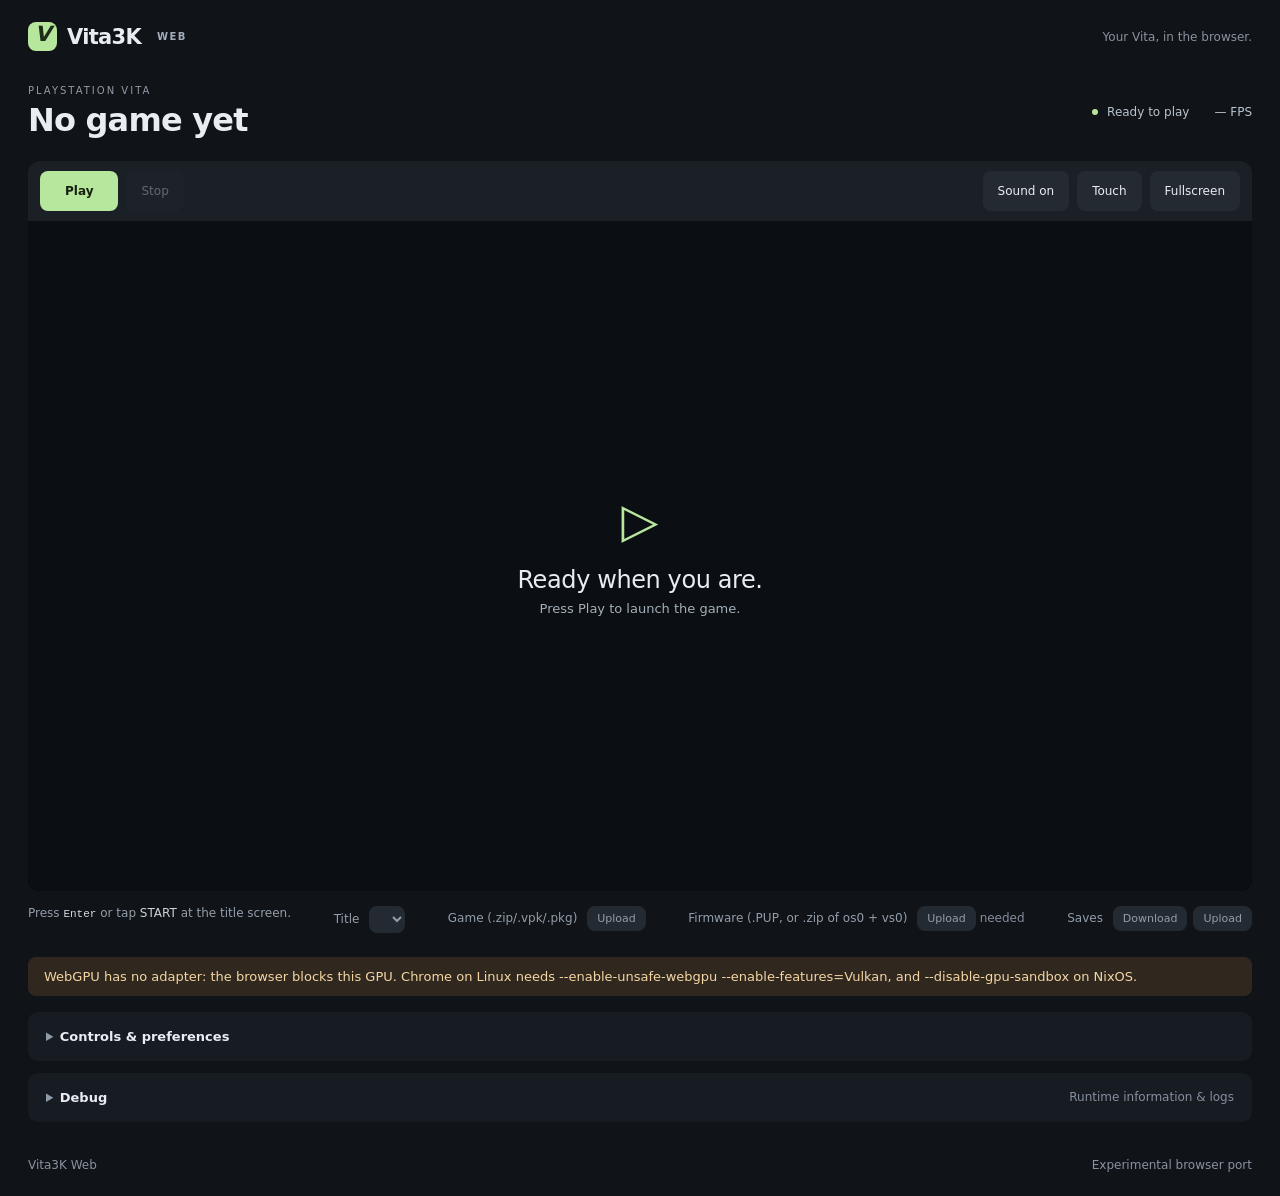
<file: player.html>
<!doctype html>
<html lang="en">
<head>
  <meta charset="utf-8">
  <meta name="viewport" content="width=device-width, initial-scale=1, viewport-fit=cover">
  <meta name="theme-color" content="#101318">
  <title>Vita3K Web — Player</title>
  <link rel="stylesheet" href="./player.css">
  <script src="./coi.js"></script>
</head>
<body>
  <header class="site-header">
    <a class="brand" href="./" aria-label="Vita3K Web home"><span class="brand-mark">V</span> Vita3K <span class="brand-web">WEB</span></a>
    <span class="header-note">Your Vita, in the browser.</span>
  </header>
  <main>
    <div class="game-heading">
      <div><p class="eyebrow">PLAYSTATION VITA</p><h1 id="game-title">Limbo</h1></div>
      <div class="session-status"><span class="status-dot"></span><span id="status" role="status">Ready to play</span><span id="fps">— FPS</span></div>
    </div>
    <section id="player-shell" aria-label="Game player">
      <div class="toolbar" aria-label="Player controls">
        <div class="toolbar-group">
          <button id="run" class="primary" disabled>Play</button>
          <button id="stop" disabled>Stop</button>
        </div>
        <div class="toolbar-group">
          <button id="mute" aria-pressed="false" aria-label="Mute sound">Sound on</button>
          <button id="touch-toggle" aria-pressed="false" aria-controls="touch-controls">Touch</button>
          <button id="fullscreen" aria-label="Enter fullscreen">Fullscreen</button>
        </div>
      </div>
      <div id="display" tabindex="-1" aria-label="Vita game screen">
        <canvas id="gpu-screen" width="960" height="544" aria-label="Game video"></canvas>
        <canvas id="screen" width="960" height="544" hidden aria-label="Game video"></canvas>
        <div id="welcome"><span class="welcome-symbol">▷</span><h2>Ready when you are.</h2><p>Press Play to launch the game.</p>
          <div id="launch-status" hidden>
            <p id="launch-phase"></p>
            <div id="launch-bar" hidden><span id="launch-fill"></span></div>
            <p id="launch-detail"></p>
          </div>
        </div>
        <div id="touch-controls" hidden aria-label="Vita touch controller">
          <button class="pad-button shoulder shoulder-left" data-button="l" aria-label="L shoulder">L</button>
          <button class="pad-button shoulder shoulder-right" data-button="r" aria-label="R shoulder">R</button>
          <div class="dpad" data-dpad aria-label="Directional pad">
            <button class="pad-button north" data-direction="up" aria-label="D-pad up">▲</button>
            <button class="pad-button west" data-direction="left" aria-label="D-pad left">◀</button>
            <button class="pad-button east" data-direction="right" aria-label="D-pad right">▶</button>
            <button class="pad-button south" data-direction="down" aria-label="D-pad down">▼</button>
          </div>
          <div class="face-buttons">
            <button class="pad-button north triangle" data-button="triangle" aria-label="Triangle">△</button>
            <button class="pad-button west square" data-button="square" aria-label="Square">□</button>
            <button class="pad-button east circle" data-button="circle" aria-label="Circle">○</button>
            <button class="pad-button south cross" data-button="cross" aria-label="Cross">×</button>
          </div>
          <div class="stick stick-left" data-stick="0" role="group" aria-label="Left analog stick"><span class="stick-thumb">L</span></div>
          <div class="stick stick-right" data-stick="2" role="group" aria-label="Right analog stick"><span class="stick-thumb">R</span></div>
          <div class="system-buttons">
            <button class="pad-button" data-button="select" aria-label="Select">SELECT</button>
            <button class="pad-button" data-button="start" aria-label="Start">START</button>
          </div>
        </div>
        <div id="dialog" role="dialog" aria-modal="true" aria-labelledby="dialog-message" hidden>
          <p id="dialog-message"></p><progress id="dialog-progress" max="100" hidden></progress>
          <div id="dialog-buttons"></div><small id="dialog-hint"></small>
        </div>
        <form id="ime" role="dialog" aria-modal="true" aria-label="Game keyboard" hidden>
          <input id="ime-text" aria-label="Game text input" autocomplete="off" spellcheck="false">
          <button id="ime-enter" type="submit">Enter</button><button id="ime-close" type="button">Close</button>
          <small id="ime-hint">Enter to confirm · Esc to close</small>
        </form>
      </div>
      <p id="player-notice" role="status" hidden></p>
    </section>
    <div class="below-player"><p class="play-hint">Press <kbd>Enter</kbd> or tap <strong>START</strong> at the title screen.</p><label class="title-picker" id="title-row">Title <select id="title-picker" disabled><option>Loading games…</option></select></label><span class="package-upload" id="upload-row">Game (.zip/.vpk/.pkg) <button id="upload" type="button">Upload</button><input id="upload-file" type="file" accept=".zip,.vpk,.pkg,application/zip" hidden></span><span class="package-upload" id="firmware-row">Firmware (.PUP, or .zip of os0 + vs0) <button id="upload-firmware" type="button">Upload</button> <span id="firmware-state"></span><input id="firmware-file" type="file" accept=".pup,.PUP,.zip,application/zip" hidden></span><span class="save-export">Saves <button id="download-saves" type="button">Download</button><button id="upload-saves" type="button">Upload</button><input id="saves-file" type="file" accept=".zip,application/zip" hidden></span><span class="rotate-hint">Rotate your phone for a wider view.</span></div>
    <div id="warning" role="alert"></div>
    <details id="control-settings" class="panel">
      <summary>Controls &amp; preferences</summary>
      <div class="preferences">
        <label>Touch controls <select id="touch-mode"><option value="auto">Automatic</option><option value="on">Always show</option><option value="off">Hidden</option></select></label>
        <label>Button opacity <input id="touch-opacity" type="range" min="25" max="100" value="65"></label>
        <label>Button size <input id="touch-size" type="range" min="80" max="120" value="100"></label>
      </div>
      <p class="control-note">Hold multiple buttons at once. Drag either stick to move; slide across the D-pad for diagonals.</p>
      <div id="keys" class="key-guide">
        <span><kbd>↑ ↓ ← →</kbd> D-pad + left stick</span><span><kbd>X</kbd> Cross <kbd>C</kbd> Circle</span>
        <span><kbd>Z</kbd> Square <kbd>V</kbd> Triangle</span><span><kbd>Q / E</kbd> L / R</span>
        <span><kbd>Enter</kbd> Start <kbd>Right Shift</kbd> Select</span><span><kbd>I J K L</kbd> Right stick</span>
        <span>Gamepad: <kbd>A B X Y</kbd> Cross Circle Square Triangle (by position) · bumpers or triggers L / R · <kbd>Start</kbd> <kbd>Back</kbd> Start / Select · sticks and D-pad</span>
      </div>
    </details>
    <details id="diagnostics" class="panel">
      <summary>Debug <span>Runtime information &amp; logs</span></summary>
      <div class="diagnostic-toolbar"><span id="runtime-info"></span><button id="beep">Test sound</button></div>
      <p id="stats"></p><pre id="log" aria-label="Runtime log"></pre>
    </details>
    <footer>Vita3K Web <span>Experimental browser port</span></footer>
  </main>
  <script type="module" src="./player.js"></script>
</body>
</html>
</file>
<file: player.css>
:root { color-scheme: dark; font-family: Inter, ui-sans-serif, system-ui, -apple-system, sans-serif; color: #e9edf3; background: #101318; --accent: #b7e69d; --control-scale: var(--preferred-control-scale, 1); --control-opacity: .65; }
* { box-sizing: border-box; }
body { margin: 0; }
[hidden] { display: none !important; }
button, input, select { font: inherit; }
button, select { border: 0; border-radius: 8px; background: #242a32; color: inherit; }
button { min-height: 40px; padding: 8px 15px; cursor: pointer; }
button:hover { background: #343d47; }
button:disabled { opacity: .35; cursor: default; }
button:focus-visible, summary:focus-visible, a:focus-visible, select:focus-visible, input:focus-visible { outline: 2px solid var(--accent); outline-offset: 3px; }
button[aria-pressed="true"] { color: var(--accent); }
button.primary { background: var(--accent); color: #15210e; font-weight: 650; padding-inline: 25px; }
.site-header { max-width: 1280px; margin: auto; padding: 22px 28px; display: flex; align-items: center; justify-content: space-between; }
.brand { display: flex; align-items: center; gap: 10px; color: inherit; text-decoration: none; font-weight: 750; font-size: 21px; letter-spacing: -.7px; }
.brand-mark { background: var(--accent); color: #1d2d18; width: 29px; height: 29px; border-radius: 8px; text-align: center; font-style: italic; }
.brand-web { font-size: 10px; font-weight: 600; letter-spacing: 1.5px; color: #a3adb9; padding: 4px 6px; border-radius: 4px; }
.header-note, footer { color: #89929f; font-size: 12px; }
main { max-width: 1280px; margin: auto; padding: 0 28px; }
.game-heading { display: flex; align-items: center; justify-content: space-between; padding: 12px 0 22px; gap: 16px; }
.eyebrow { font-size: 10px; letter-spacing: 2px; color: #919ba7; margin: 0 0 5px; }
h1 { font-size: 32px; margin: 0; font-weight: 550; letter-spacing: -.8px; }
.session-status { display: flex; gap: 9px; align-items: center; font-size: 12px; color: #b9c3ce; }
.status-dot { width: 6px; height: 6px; border-radius: 50%; background: var(--accent); flex-shrink: 0; }
#fps { padding-left: 12px; margin-left: 4px; white-space: nowrap; font-variant-numeric: tabular-nums; }
#warning { display: none; padding: 12px 16px; margin-bottom: 16px; border: 0; background: #30281e; color: #f4d6a5; border-radius: 8px; font-size: 13px; overflow-wrap: anywhere; }
#player-shell { background: #080a0d; border: 0; border-radius: 12px; overflow: hidden; }
.toolbar { min-height: 60px; display: flex; align-items: center; justify-content: space-between; gap: 10px; padding: 9px 12px; background: #1b2027; }
.toolbar-group { display: flex; gap: 8px; }
.toolbar button { font-size: 12px; }
#display { position: relative; margin: auto; width: 100%; aspect-ratio: 960 / 544; max-height: calc(100dvh - 230px); min-height: 280px; overflow: hidden; background: #000; outline: none; }
#display > canvas { position: absolute; inset: 0; width: 100%; height: 100%; object-fit: contain; }
#welcome { position: absolute; inset: 0; display: flex; flex-direction: column; justify-content: center; align-items: center; background: #0b0e12; text-align: center; padding: 16px; pointer-events: none; }
.welcome-symbol { color: var(--accent); font-size: 48px; line-height: 1; }
#welcome h2 { font-size: 24px; font-weight: 450; margin: 22px 0 7px; letter-spacing: -.4px; }
#welcome p { font-size: 13px; color: #a4b0ba; margin: 0; }
#launch-status { width: min(430px, 88%); margin-top: 24px; }
#launch-status p { font: 12px/1.6 ui-monospace, monospace; color: #b9c3ce; margin: 0; overflow-wrap: anywhere; }
#launch-status #launch-detail { color: #858f9d; font-size: 11px; margin-top: 8px; }
#launch-bar { height: 4px; margin-top: 10px; border-radius: 99px; background: #ffffff1a; overflow: hidden; }
#launch-fill { display: block; height: 100%; width: 0; border-radius: 99px; background: var(--accent); transition: width .2s ease; }
.below-player { display: flex; justify-content: space-between; gap: 10px; margin: 15px 0 24px; color: #939eaa; font-size: 12px; }
.play-hint { margin: 0; }
.title-picker { font-size: 12px; }
.title-picker select { font-size: 11px; min-height: 0; padding: 6px 8px; margin-left: 6px; max-width: 46vw; }
.package-upload, .save-export { font-size: 12px; }
.package-upload button, .save-export button { font-size: 11px; min-height: 0; padding: 6px 10px; margin-left: 6px; }
.play-hint strong { font-weight: 500; color: #cad2db; }
.rotate-hint { display: none; }
kbd { font: 11px ui-monospace, monospace; color: #d2dae3; }
.panel { background: #171c23; border: 0; border-radius: 10px; margin: 12px 0; overflow: hidden; }
summary { padding: 17px 18px; cursor: pointer; font-size: 13px; font-weight: 550; }
summary::marker { color: #8d9aa8; }
summary span { float: right; color: #858f9d; font-size: 12px; font-weight: 400; }
.preferences { display: flex; gap: 22px; flex-wrap: wrap; padding: 4px 18px 16px; }
.preferences label { display: flex; align-items: center; gap: 12px; font-size: 12px; }
select { min-height: 40px; padding: 8px; }
input[type="range"] { width: 110px; accent-color: var(--accent); }
.control-note { margin: 0 18px 16px; color: #a3afbc; font-size: 12px; }
.key-guide { padding: 16px 18px; display: grid; grid-template-columns: repeat(3, 1fr); gap: 18px; color: #a3afbc; font-size: 12px; }
.key-guide kbd { margin-right: 6px; }
.diagnostic-toolbar { padding: 0 18px; display: flex; justify-content: space-between; align-items: center; gap: 12px; color: #a3afbc; font-size: 12px; }
#stats { margin: 14px 18px; font: 12px/1.7 ui-monospace, monospace; overflow-wrap: anywhere; color: #b5c1ce; }
#log { margin: 0; padding: 16px 18px; height: 250px; overflow: auto; white-space: pre-wrap; overflow-wrap: anywhere; color: #a9c39d; font: 11px/1.7 ui-monospace, monospace; }
footer { display: flex; justify-content: space-between; padding: 24px 0; }
#player-notice { margin: 0; padding: 10px 16px; font-size: 12px; color: #f4d6a5; }
#touch-controls { position: absolute; inset: 0; z-index: 2; pointer-events: none; opacity: var(--control-opacity); -webkit-user-select: none; user-select: none; }
#touch-controls button, .stick, .dpad { pointer-events: auto; touch-action: none; -webkit-touch-callout: none; }
.pad-button { background: #202832b3; border: 0; color: #eef5ff; padding: 0; min-height: 0; display: flex; align-items: center; justify-content: center; font-weight: 500; }
.pad-button:hover { background: #202832b3; }
.pad-button.pressed, .pad-button:active { background: #b7e69dcc; color: #14200e; }
.shoulder { position: absolute; top: 16px; width: calc(76px * var(--control-scale)); height: calc(38px * var(--control-scale)); border-radius: 12px; }
.shoulder-left { left: max(24px, env(safe-area-inset-left)); }
.shoulder-right { right: max(24px, env(safe-area-inset-right)); }
.dpad, .face-buttons { position: absolute; bottom: calc(114px * var(--control-scale)); width: calc(138px * var(--control-scale)); height: calc(138px * var(--control-scale)); }
.dpad { left: max(20px, env(safe-area-inset-left)); }
.face-buttons { right: max(20px, env(safe-area-inset-right)); }
.dpad .pad-button, .face-buttons .pad-button { position: absolute; width: 33.333%; height: 33.333%; font-size: calc(29px * var(--control-scale)); border-radius: 50%; }
.dpad .pad-button { font-size: calc(17px * var(--control-scale)); border-radius: 9px; }
.north { top: 0; left: 33.333%; }.south { bottom: 0; left: 33.333%; }.west { top: 33.333%; left: 0; }.east { top: 33.333%; right: 0; }
.triangle { color: #90e3c3; }.square { color: #e4aae0; }.circle { color: #f6adab; }.cross { color: #a7cffb; }
.stick { position: absolute; bottom: 16px; width: calc(92px * var(--control-scale)); height: calc(92px * var(--control-scale)); border-radius: 50%; border: 0; background: #29344066; display: grid; place-items: center; }
.stick-left { left: max(42px, env(safe-area-inset-left)); }.stick-right { right: max(42px, env(safe-area-inset-right)); }
.stick-thumb { width: 52%; height: 52%; border: 0; border-radius: 50%; display: grid; place-items: center; background: #78869488; color: #e4edf4; font-size: 12px; pointer-events: none; }
.stick.active .stick-thumb { background: #b7e69dcc; color: #14200e; }
.system-buttons { position: absolute; bottom: 24px; left: 50%; transform: translateX(-50%); display: flex; gap: 16px; }
.system-buttons button { height: 36px; width: 68px; font-size: 9px; letter-spacing: 1.2px; border-radius: 16px; }
#dialog, #ime { position: absolute; z-index: 4; left: 50%; top: 50%; transform: translate(-50%, -50%); width: min(480px, calc(100% - 32px)); padding: 24px; background: #222a34; border: 0; border-radius: 12px; box-shadow: 0 16px 90px #000b; }
#dialog { text-align: center; }
#dialog-message { margin: 0 0 18px; white-space: pre-wrap; overflow-wrap: anywhere; }
#dialog progress { width: 100%; }
#dialog-buttons { display: flex; justify-content: center; flex-wrap: wrap; gap: 12px; }
#dialog-buttons button.selected { background: var(--accent); color: #15210e; font-weight: 650; }
#dialog-hint, #ime-hint { display: block; color: #a6b2c0; font-size: 11px; margin-top: 14px; }
#ime { display: flex; flex-wrap: wrap; gap: 8px; }
#ime-text { width: 100%; min-width: 0; padding: 12px; border: 0; border-radius: 6px; background: #11161d; color: #fff; }
#ime-hint { flex-basis: 100%; }
#player-shell:fullscreen, #player-shell.expanded { width: 100%; height: 100dvh; display: flex; flex-direction: column; border: 0; border-radius: 0; padding: env(safe-area-inset-top) env(safe-area-inset-right) env(safe-area-inset-bottom) env(safe-area-inset-left); background: #000; }
#player-shell.expanded { position: fixed; inset: 0; z-index: 20; }
body.player-expanded { overflow: hidden; }
#player-shell:fullscreen #display, #player-shell.expanded #display { flex: 1; min-height: 0; max-height: none; aspect-ratio: auto; }
@media (max-width: 700px) {
  .site-header { padding: 16px; }.header-note { display: none; } main { padding: 0 12px; }
  .game-heading { padding: 4px 4px 16px; } h1 { font-size: 26px; }.eyebrow { font-size: 9px; }
  .session-status { font-size: 11px; gap: 6px; max-width: 60%; flex-wrap: wrap; justify-content: flex-end; }
  .toolbar { padding: 8px; gap: 6px; min-height: 56px; }.toolbar-group { gap: 5px; }.toolbar button { padding: 7px 9px; font-size: 11px; }.toolbar button.primary { padding-inline: 15px; }
  .key-guide { grid-template-columns: 1fr 1fr; }.below-player { flex-direction: column; font-size: 11px; margin: 12px 4px 20px; }.rotate-hint { display: block; }
  summary span { display: none; }.preferences { flex-direction: column; gap: 16px; }.preferences label { justify-content: space-between; }
  #display { min-height: 210px; max-height: none; }
  #display.touch-visible { aspect-ratio: auto; height: max(440px, calc(100dvh - 235px)); }
  #display.touch-visible > canvas { object-position: center top; }
  .touch-visible #welcome { justify-content: start; padding-top: 45px; }
  .touch-visible .shoulder { top: auto; bottom: calc(274px * var(--control-scale)); }
  .dpad { left: 12px; }.face-buttons { right: 12px; }.stick-left { left: 30px; }.stick-right { right: 30px; }
  .system-buttons { gap: 8px; }.system-buttons button { width: 58px; }
}
@media (orientation: landscape) and (max-height: 600px) {
  .site-header, .game-heading { display: none; } main { max-width: none; padding: 0; }
  .below-player { flex-direction: row; flex-wrap: wrap; margin: 12px 16px; }
  .below-player .play-hint, .below-player .rotate-hint { display: none; }
  #player-shell { border: 0; border-radius: 0; }.toolbar { min-height: 52px; padding: 5px max(12px, env(safe-area-inset-right)) 5px max(12px, env(safe-area-inset-left)); }
  #display, #display.touch-visible { width: 100%; height: calc(100dvh - 52px); min-height: 0; max-height: none; aspect-ratio: auto; }
  #display.touch-visible > canvas { object-position: center; }
  .touch-visible #welcome { justify-content: center; padding-top: 16px; }
  .dpad, .face-buttons { width: calc(114px * var(--control-scale)); height: calc(114px * var(--control-scale)); bottom: calc(94px * var(--control-scale)); }
  .stick { width: calc(76px * var(--control-scale)); height: calc(76px * var(--control-scale)); bottom: 10px; }
  .shoulder, .touch-visible .shoulder { top: 10px; bottom: auto; height: 32px; }
  .panel, footer { margin-inline: 16px; }
}
@media (orientation: landscape) and (max-height: 400px) {
  #touch-controls { --control-scale: min(var(--preferred-control-scale, 1), 1); }
}

@media (max-width: 700px) and (orientation: portrait) {
  .dpad, .face-buttons { bottom: calc(58px + 92px * var(--control-scale)); }
  .stick { bottom: 48px; }
  .system-buttons { bottom: 8px; }
  .touch-visible .shoulder { bottom: calc(68px + 230px * var(--control-scale)); }
}
@media (max-width: 400px) and (orientation: portrait) {
  #touch-controls { --control-scale: min(var(--preferred-control-scale, 1), .95); }
}
#firmware-state { color: #858f9d; }
</file>
